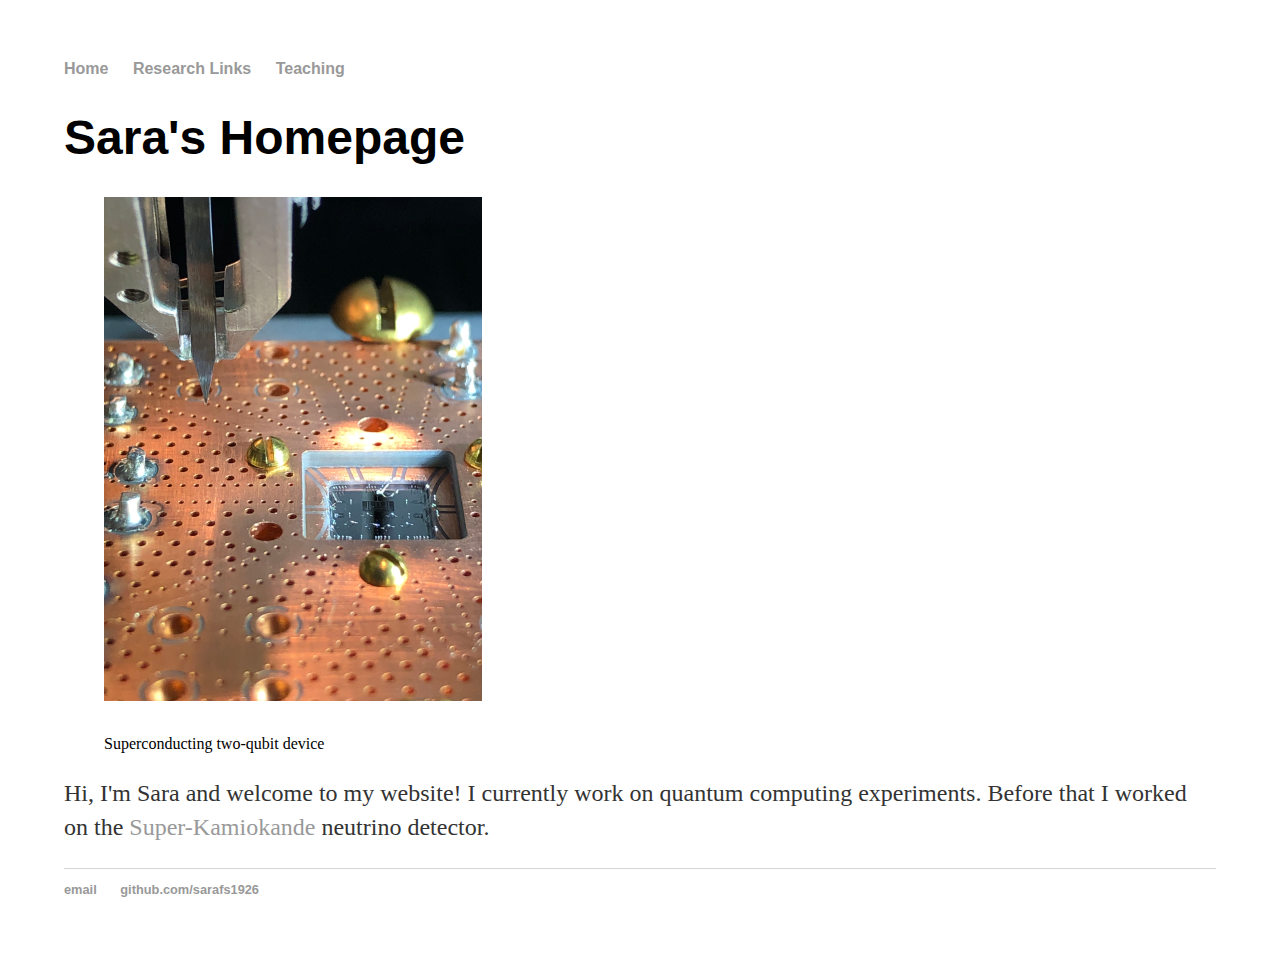
<file: index.html>
<!DOCTYPE html>
<html>
  <head>
    <title>Sara Sussman</title>
    <!-- link to main stylesheet -->
    <link rel="stylesheet" type="text/css" href="/css/main.css">
  </head>
  <body>
    <nav>
      <ul>
	<li><a href="/">Home</a></li>
	<li><a href="qc.html">Research Links</a></li>
	<li><a href="teaching.html">Teaching</a></li>
      </ul>
    </nav>
    <div class="container">
      <div class="blurb">
	<h1>Sara's Homepage</h1>

	<figure>
	  <p>
	    <img src="qubits.jpeg"
		  style="width:378px;height:504px;text-align:center"
		  >
	    <figcaption>Superconducting two-qubit device</figcaption>
	  </p>
	</figure>
	
	<p>Hi, I'm Sara and welcome to my website! I currently work on quantum computing experiments. Before that I worked on the <a href="https://www-sk.icrr.u-tokyo.ac.jp/en/sk/">Super-Kamiokande</a> neutrino detector.</p>

      </div><!-- /.blurb -->
    </div><!-- /.container -->
    <footer>
      <ul>
	<li><a href="mailto:sarafs@fnal.gov">email</a></li>
	<li><a href="https://github.com/sarafs1926">github.com/sarafs1926</a></li>
      </ul>
    </footer>
  </body>
  </html>
</file>
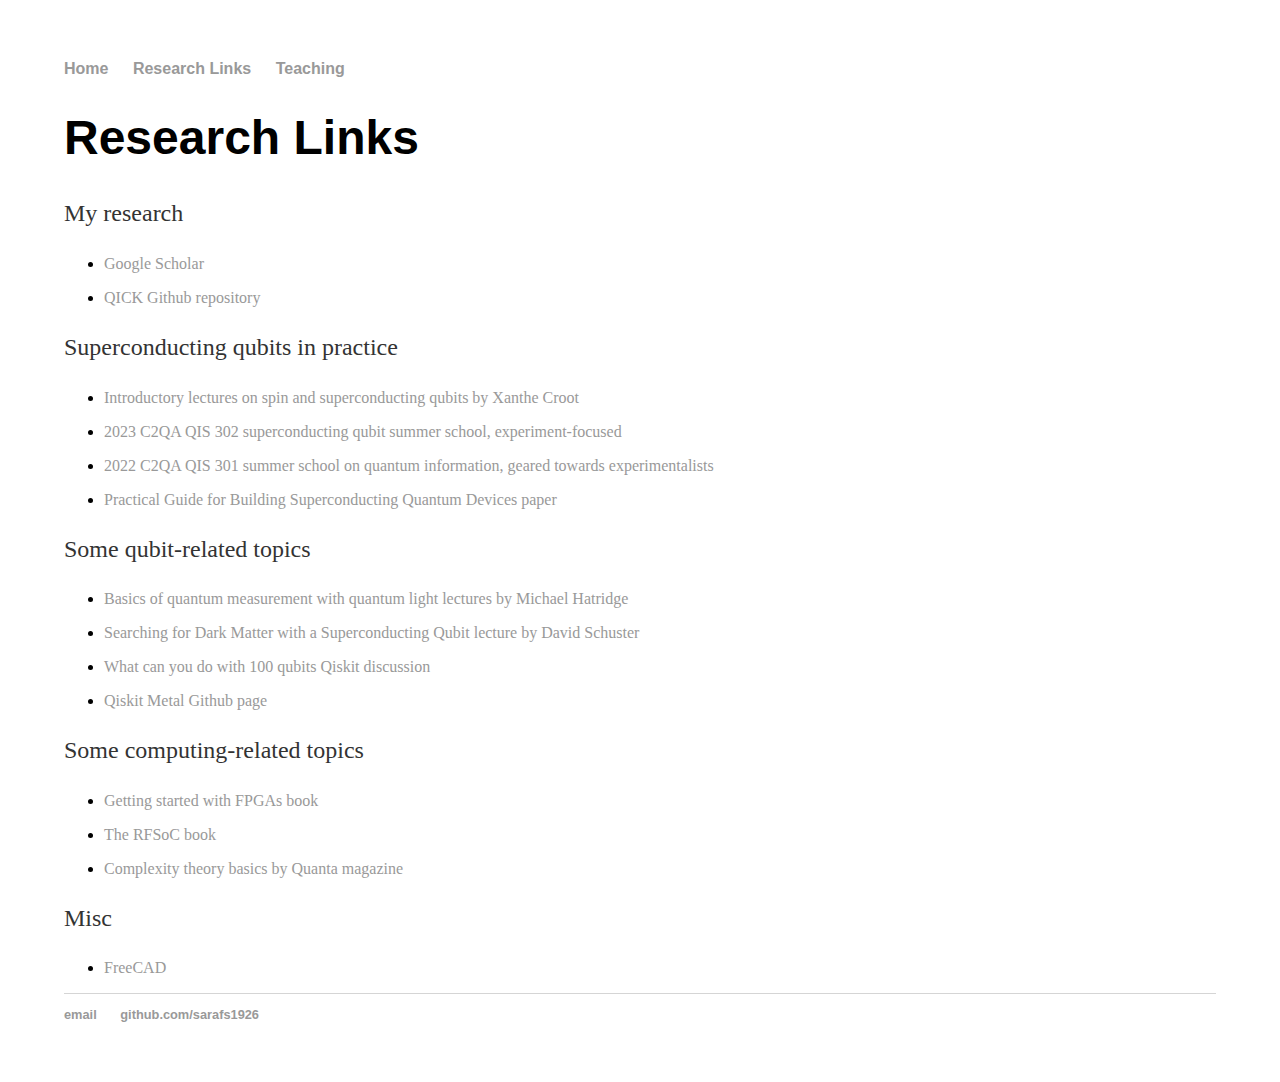
<file: qc.html>
<!DOCTYPE html>
<html>
  <head>
    <title>Sara Sussman</title>
    <!-- link to main stylesheet -->
    <link rel="stylesheet" type="text/css" href="/css/main.css">
  </head>
  <body>
    <nav>
      <ul>
	<li><a href="/">Home</a></li>
	<li><a href="qc.html">Research Links</a></li>
	<li><a href="teaching.html">Teaching</a></li>
      </ul>
    </nav>
    <div class="container">
      <div class="blurb">
	<h1>Research Links</h1>

        <p> My research </p>

	         <ul>
	                <li> <a href="https://scholar.google.com/citations?user=uERp00EAAAAJ&hl=en"> Google Scholar </a> </li>
                 </ul>
	      	<ul>
	                <li> <a href="https://github.com/openquantumhardware/qick"> QICK Github repository </a> </li>
                 </ul>
	      
        <p> Superconducting qubits in practice </p>

	         <ul>
	                <li> <a href="https://www.youtube.com/watch?v=6pxBWdzn0Qw&list=PLINIad1nw-HL3Vyon8PeMTLS3O9Rns66u&index=9"> Introductory lectures on spin and superconducting qubits by Xanthe Croot </a> </li>
                 </ul>
		 <ul>
	                <li> <a href="https://www.youtube.com/playlist?list=PL3XRq08KGgItRx3k3LgoSRFRdvbSJIDaE"> 2023 C2QA QIS 302 superconducting qubit summer school, experiment-focused </a> </li>
                 </ul>
		 <ul>
	                <li> <a href="https://www.bnl.gov/quantumcenter/self-study.php"> 2022 C2QA QIS 301 summer school on quantum information, geared towards experimentalists </a> </li>
                </ul>
                <ul>
	                <li> <a href="https://journals.aps.org/prxquantum/abstract/10.1103/PRXQuantum.2.040202">Practical Guide for Building Superconducting Quantum Devices paper</a> </li>
                </ul>



        <p> Some qubit-related topics </p>
                <ul>
	                <li> <a href="https://www.youtube.com/watch?v=Z_8yBkxoZtA"> Basics of quantum measurement with quantum light lectures by Michael Hatridge </a> </li>
                </ul>
		<ul>
	                <li> <a href="https://www.youtube.com/watch?v=UeEdnCV-0yw"> Searching for Dark Matter with a Superconducting Qubit lecture by David Schuster </a> </li>
                </ul>
	      	<ul>
	                <li> <a href="https://www.youtube.com/watch?v=L7Kk_lR1Y2M"> What can you do with 100 qubits Qiskit discussion </a> </li>
                </ul>
                <ul>
	                <li> <a href="https://github.com/Qiskit/qiskit-metal"> Qiskit Metal Github page </a> </li>
                </ul>

	<p> Some computing-related topics </p>
		<ul>
	                <li> <a href="https://nandland.com/book-getting-started-with-fpga/"> Getting started with FPGAs book </a> </li>
                </ul>
		<ul>
	                <li> <a href="https://www.rfsocbook.com/"> The RFSoC book </a> </li>
                </ul>
		<ul>
	                <li> <a href="https://www.youtube.com/watch?v=pQsdygaYcE4"> Complexity theory basics by Quanta magazine  </a> </li>
                </ul>

	<p> Misc </p>
		<ul>
	                <li> <a href="https://www.freecad.org"> FreeCAD </a> </li>
                </ul>
	      
     </div><!-- /.blurb -->
    </div><!-- /.container -->
    <footer>
      <ul>
	<li><a href="mailto:sarafs@princeton.edu">email</a></li>
	<li><a href="https://github.com/sarafs1926">github.com/sarafs1926</a></li>
      </ul>
    </footer>
  </body>
  </html>
</file>
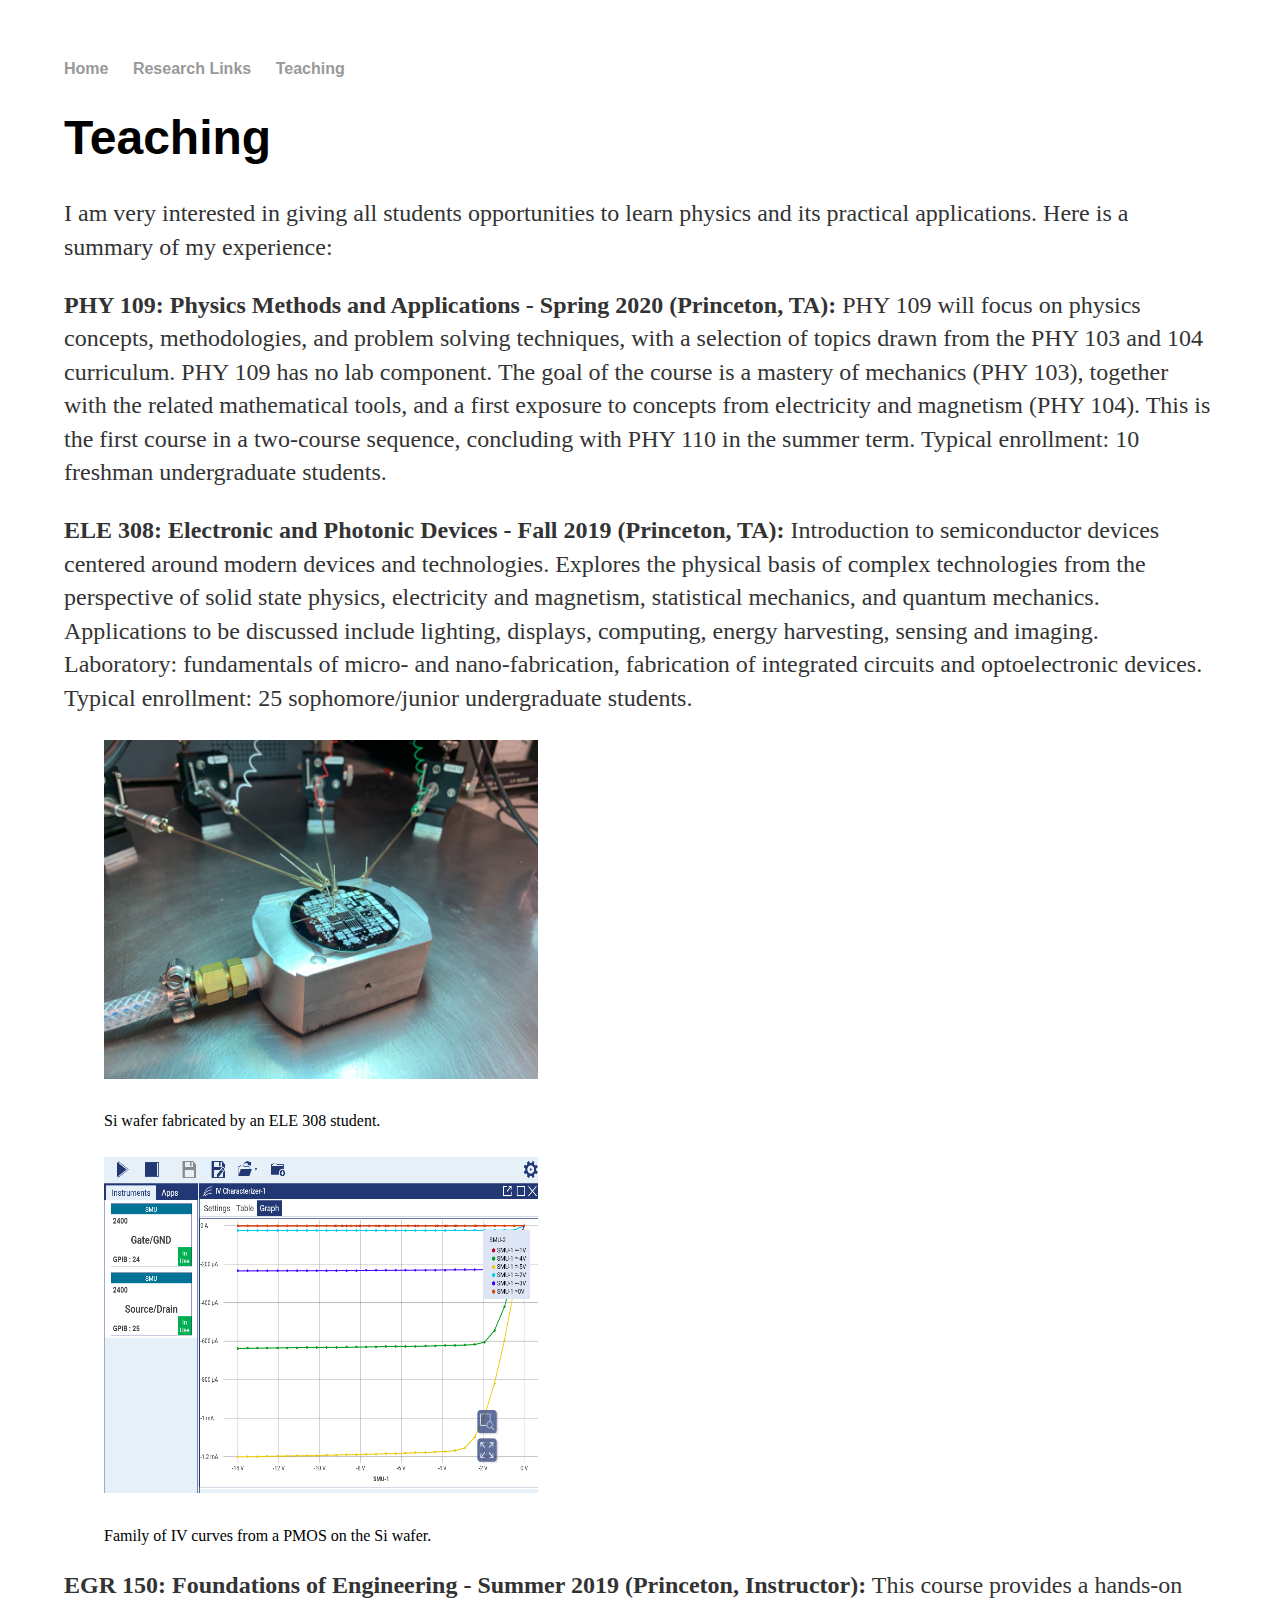
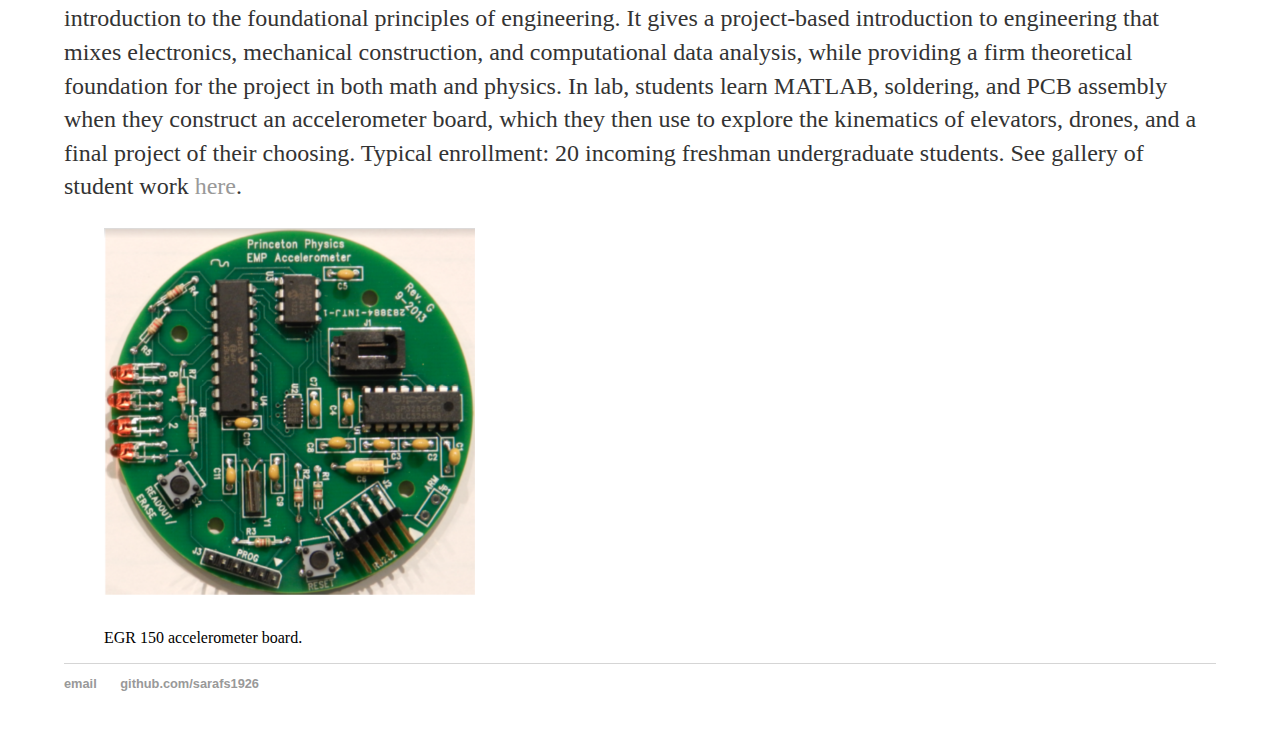
<file: teaching.html>
<!DOCTYPE html>
<html>
  <head>
    <title>Sara Sussman</title>
    <!-- link to main stylesheet -->
    <link rel="stylesheet" type="text/css" href="/css/main.css">
  </head>
  <body>
    <nav>
      <ul>
	<li><a href="/">Home</a></li>
	<li><a href="qc.html">Research Links</a></li>
	<li><a href="teaching.html">Teaching</a></li>
      </ul>
    </nav>
    <div class="container">
      <div class="blurb">
	<h1>Teaching</h1>

        <p> I am very interested in giving all students opportunities to learn physics and its practical applications. Here is a summary of my experience:</p>

	 <p> <b> PHY 109: Physics Methods and Applications - Spring 2020 (Princeton, TA):</b> PHY 109 will focus on physics concepts, methodologies, and problem solving techniques, with a selection of topics drawn from the PHY 103 and 104 curriculum. PHY 109 has no lab component. The goal of the course is a mastery of mechanics (PHY 103), together with the related mathematical tools, and a first exposure to concepts from electricity and magnetism (PHY 104). This is the first course in a two-course sequence, concluding with PHY 110 in the summer term. Typical enrollment: 10 freshman undergraduate students. </p>

        <p> <b> ELE 308: Electronic and Photonic Devices - Fall 2019 (Princeton, TA):</b> Introduction to semiconductor devices centered around modern devices and technologies. Explores the physical basis of complex technologies from the perspective of solid state physics, electricity and magnetism, statistical mechanics, and quantum mechanics. Applications to be discussed include lighting, displays, computing, energy harvesting, sensing and imaging. Laboratory: fundamentals of micro- and nano-fabrication, fabrication of integrated circuits and optoelectronic devices. Typical enrollment: 25 sophomore/junior undergraduate students. </p>

	<figure>
	  <p><img src="probe.PNG"
		  style="width:434px;height:339px;text-align:center">
	    <figcaption>Si wafer fabricated by an ELE 308 student.</figcaption>
	</figure>
	<figure>
	  <p><img src="FET1_IV.PNG"
		  style="width:434px;height:339px;text-align:center">
	    <figcaption>Family of IV curves from a PMOS on the Si wafer.</figcaption>
	</figure>
	
		
        <p> <b> EGR 150: Foundations of Engineering - Summer 2019 (Princeton, Instructor):</b> This course provides a hands-on introduction to the foundational principles of engineering. It gives a project-based introduction to engineering that mixes electronics, mechanical construction, and computational data analysis, while providing a firm theoretical foundation for the project in both math and physics. In lab, students learn MATLAB, soldering, and PCB assembly when they construct an accelerometer board, which they then use to explore the kinematics of elevators, drones, and a final project of their choosing. Typical enrollment: 20 incoming freshman undergraduate students. See gallery of student work <a href="https://egr1502019.wordpress.com">here</a>.</p>

	<figure>
	  <p><img src="accel.PNG"
		  style="width:371px;height:367px;text-align:center">
	    <figcaption>EGR 150 accelerometer board.</figcaption>
	</figure>

	
     </div><!-- /.blurb -->
    </div><!-- /.container -->
    <footer>
      <ul>
	<li><a href="mailto:sarafs@princeton.edu">email</a></li>
	<li><a href="https://github.com/sarafs1926">github.com/sarafs1926</a></li>
      </ul>
    </footer>
  </body>
  </html>
</file>
<file: css/main.css>
body {
    margin: 60px auto;
    width: 90%;
}
nav ul, footer ul {
    font-family:'Helvetica', 'Arial', 'Sans-Serif';
    padding: 0px;
    list-style: none;
    font-weight: bold;
}
nav ul li, footer ul li {
    display: inline;
    margin-right: 20px;
}
a {
    text-decoration: none;
    color: #999;
}
a:hover {
    text-decoration: underline;
}
h1 {
    font-size: 3em;
    font-family:'Helvetica', 'Arial', 'Sans-Serif';
}
p {
    font-size: 1.5em;
    line-height: 1.4em;
    color: #333;
}
footer {
    border-top: 1px solid #d5d5d5;
    font-size: .8em;
}

ul.posts {
    margin: 20px auto 40px;
    font-size: 1.5em;
}

ul.posts li {
    list-style: none;
}
</file>
